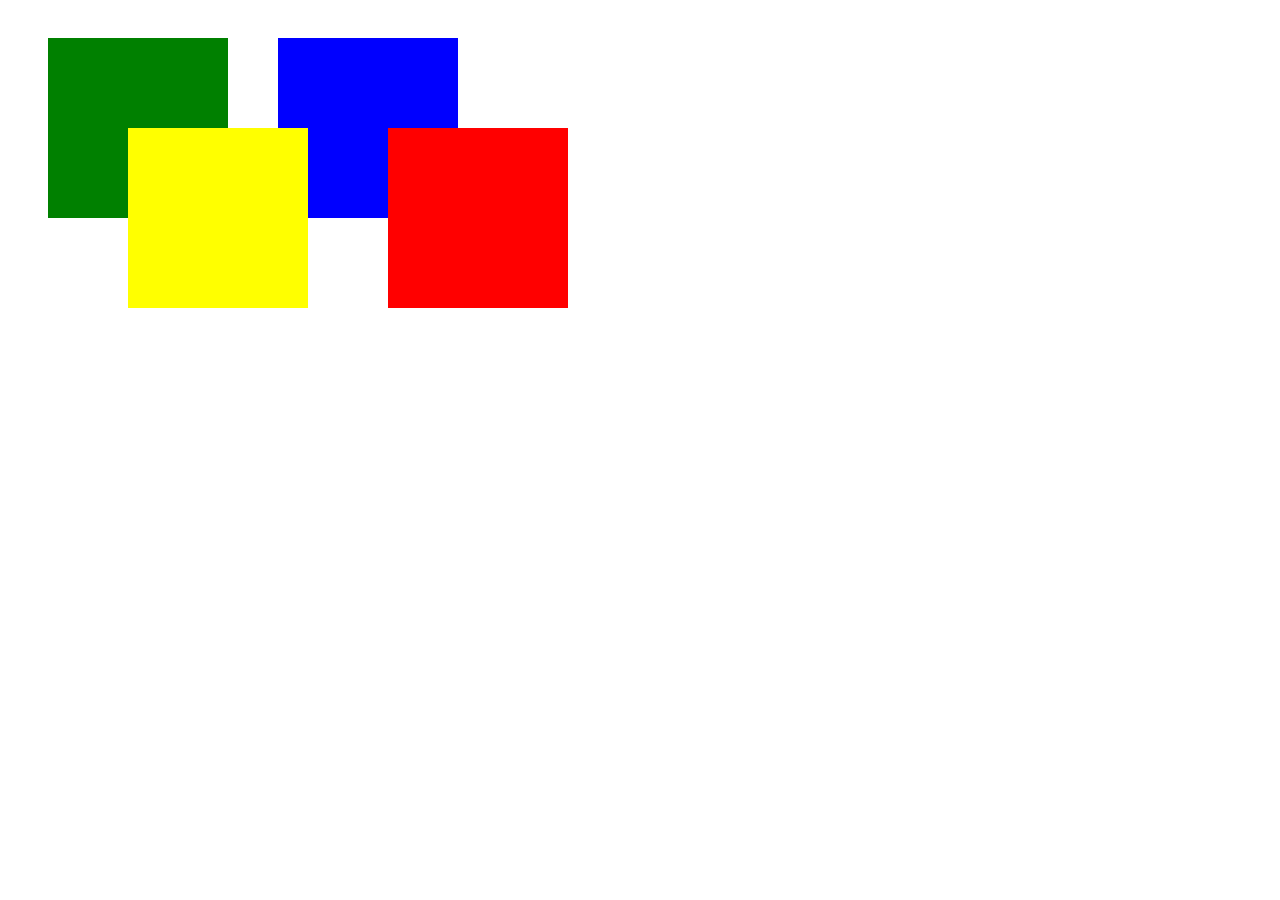
<file: lab5tap1/index.html>
<!DOCTYPE html>
<html lang="en">
<head>
    <meta charset="UTF-8">
    <meta name="viewport" content="width=device-width, initial-scale=1.0">
    <link rel="stylesheet" href="style.css">
    <title></title>
</head>
<body>
    <div class="sahe">
        <div class="kutu yasil"></div>
        <div class="kutu mavi"></div>
        <div class="kutu sari"></div>
        <div class="kutu qirmizi"></div>
    </div>
</body>
</body>
</html>
</file>
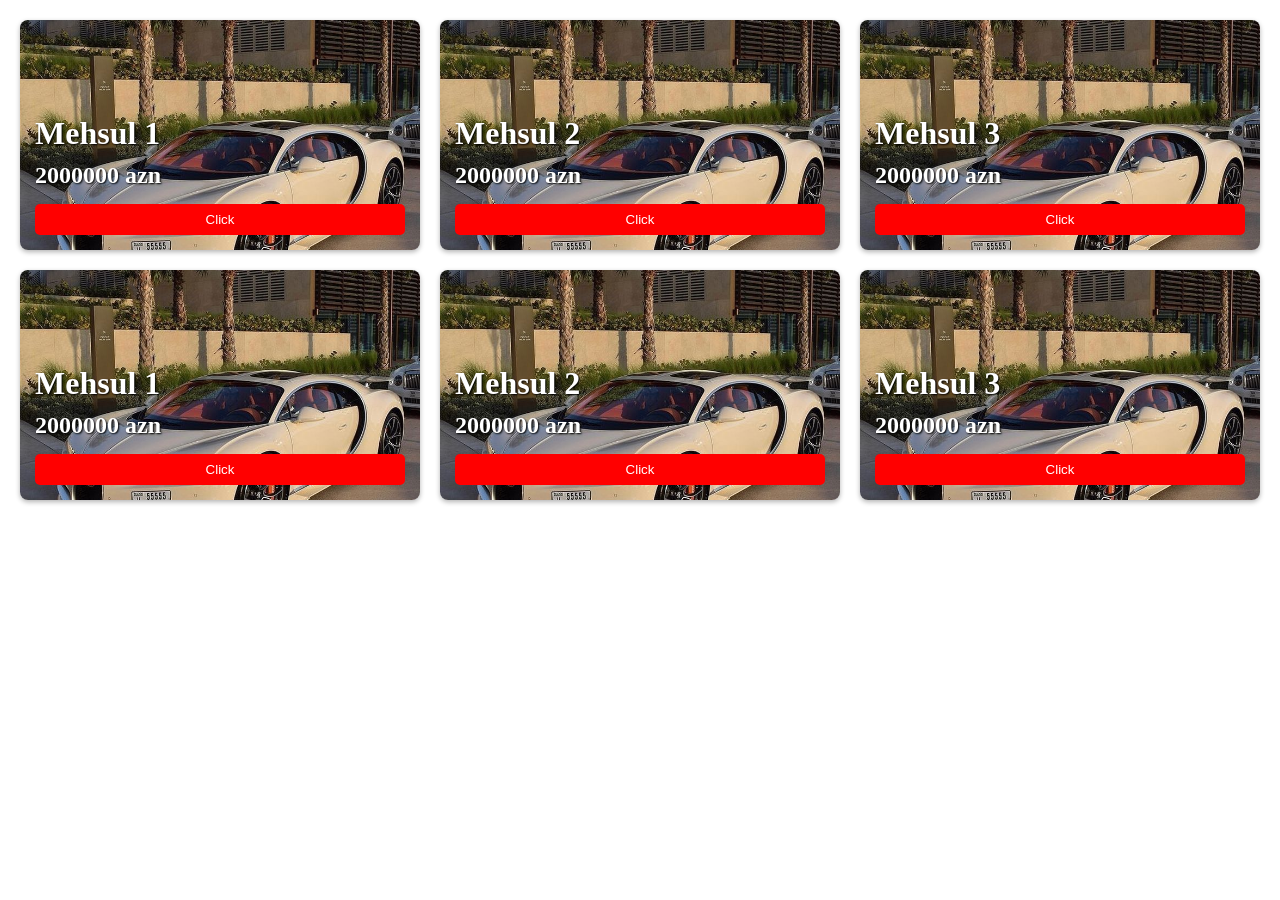
<file: lab5tap2/index.html>
<!DOCTYPE html>
<html lang="en">
<head>
    <meta charset="UTF-8">
    <meta name="viewport" content="width=device-width, initial-scale=1.0">
    <title>Məhsullar</title>
    <link rel="stylesheet" href="style.css">
</head>
<body>
    <div class="sahe">
        <div class="card card1">
            <h1>Mehsul 1</h1>
            <h2>2000000 azn</h2>
            <button>Click</button>
        </div>
        <div class="card card2">
            <h1>Mehsul 2</h1>
            <h2>2000000 azn</h2>
            <button>Click</button>
        </div>
        <div class="card card3">
            <h1>Mehsul 3</h1>
            <h2>2000000 azn</h2>
            <button>Click</button>
        </div>
        <div class="card card1">
            <h1>Mehsul 1</h1>
            <h2>2000000 azn</h2>
            <button>Click</button>
        </div>
        <div class="card card2">
            <h1>Mehsul 2</h1>
            <h2>2000000 azn</h2>
            <button>Click</button>
        </div>
        <div class="card card3">
            <h1>Mehsul 3</h1>
            <h2>2000000 azn</h2>
            <button>Click</button>
        </div>
    </div>
</body>
</html>
</file>
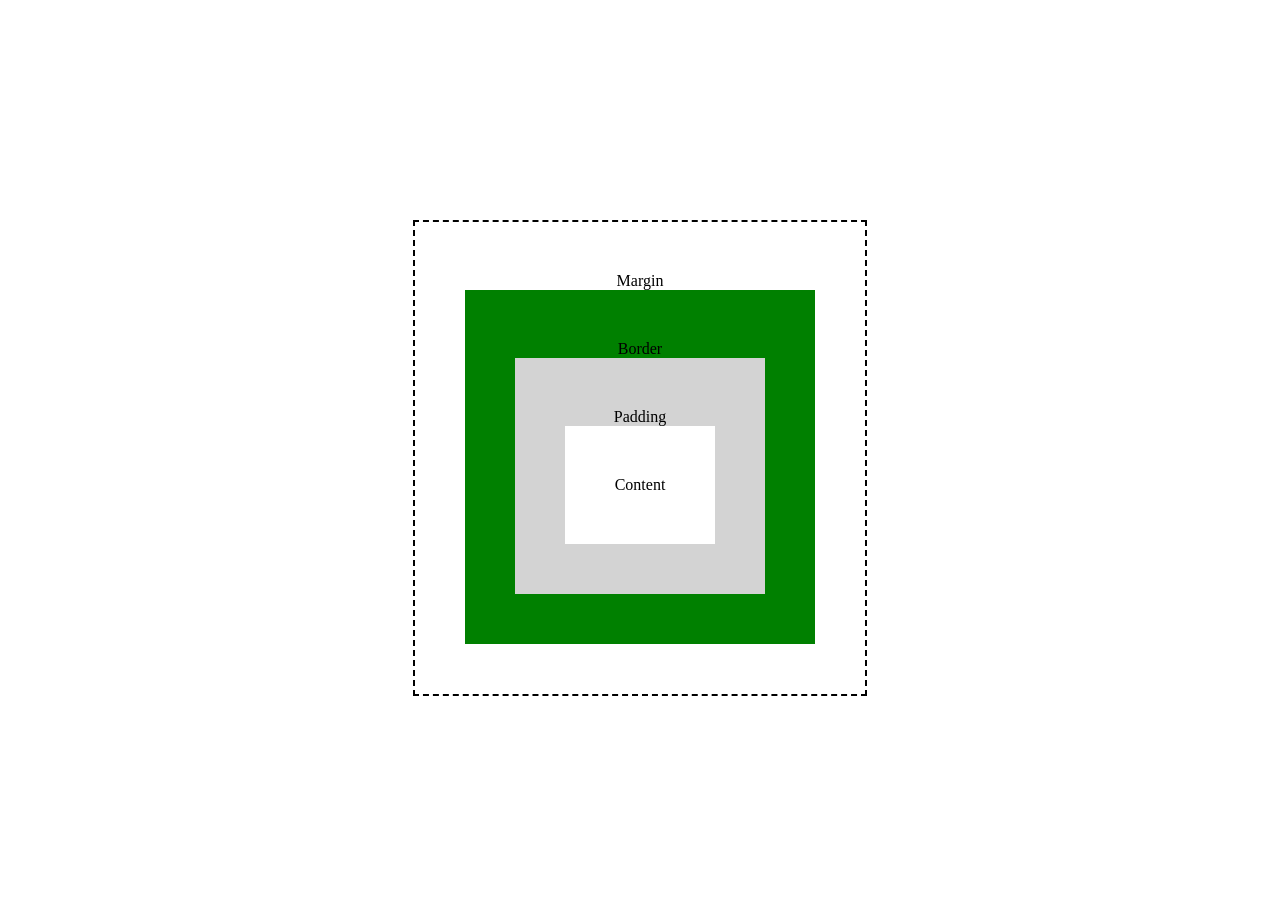
<file: lab5tap3/index.html>
<!DOCTYPE html>
<html lang="en">
<head>
    <meta charset="UTF-8">
    <meta name="viewport" content="width=device-width, initial-scale=1.0">
    <title>CSS Box Model</title>
    <link rel="stylesheet" href="style.css">
</head>
<body>
    <div class="margin">
        Margin
        <div class="border">
            Border
            <div class="padding">
                Padding
                <div class="content">
                    Content
                </div>
            </div>
        </div>
    </div>
</body>
</html>
</file>
<file: lab5tap1/style.css>
.sahe{
    position: relative;
    width: 600px;
    height: 600px;
}
.kutu{
    width:180px;
    height:180px;
    position: absolute;
}
.yasil{
    background-color: green;
    top:30px;
    left:40px;
    z-index: 1;
}
.mavi{
    background-color: blue;
    top:30px;
    right:150px;
    z-index: 1;
}
.sari{
    background-color: yellow;
    top: 120px;
    left:120px;
    z-index: 2;
}
.qirmizi{
    background-color: red;
    top:120px;
    right:40px;
    z-index: 2;
}
</file>
<file: lab5tap2/style.css>
body {
    background-color: white;
    margin: 0;
    padding: 20px;
}
.sahe {
    display: grid;
    grid-template-columns: repeat(3, 1fr);
    gap: 20px;
}
.card {
    background-size: cover;
    background-position: center;
    height: 200px;
    border-radius: 8px;
    color: white;
    display: flex;
    flex-direction: column;
    justify-content: flex-end;
    padding: 15px;
    box-shadow: 0 2px 5px rgba(0,0,0,0.3);
}
.card h1, .card h2 {
    margin: 5px 0;
    text-shadow: 1px 1px 2px black;
}
.card button {
    background-color: red;
    color: white;
    border: none;
    padding: 8px 12px;
    border-radius: 5px;
    cursor: pointer;
    margin-top: 10px;
}
.card button:hover {
    background-color: red;
}
.card1 {
    background-image: url("bugatti.jpg");
}
.card2 {
    background-image: url("bugatti.jpg");
}
.card3 {
    background-image: url("bugatti.jpg");
}
</file>
<file: lab5tap3/style.css>
body {
    display: flex;
    justify-content: center;
    align-items: center;
    height: 100vh;
    background-color: white;
}
.margin {
    border: 2px dashed black;
    padding: 50px;
    text-align: center;
}
.border {
    background-color: green;
    padding: 50px;
}
.padding {
    background-color: lightgray;
    padding: 50px;
}
.content {
    background-color: white;
    padding: 50px;
}
</file>
